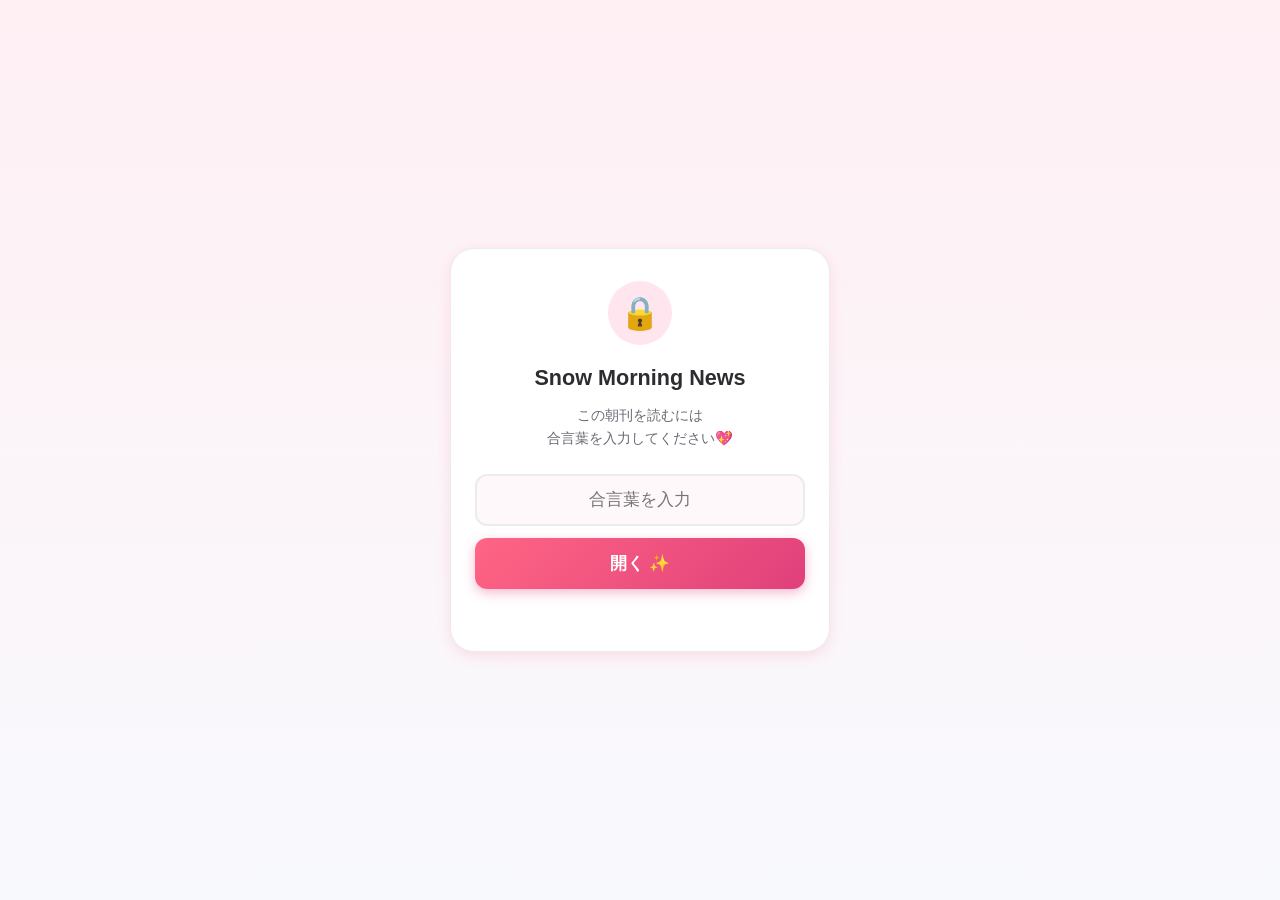
<file: index.html>
<!DOCTYPE html>
<html lang="ja">
<head>
  <meta charset="UTF-8">
  <meta name="viewport" content="width=device-width, initial-scale=1.0, maximum-scale=1.0, user-scalable=no, viewport-fit=cover">
  <title>Snow Morning News - 佐久間大介＆Snow Man 朝刊</title>
  
  <!-- PWA & iOS Safari 設定 -->
  <link rel="manifest" href="manifest.json">
  <meta name="theme-color" content="#FF6584">
  <meta name="apple-mobile-web-app-capable" content="yes">
  <meta name="apple-mobile-web-app-status-bar-style" content="default">
  <meta name="apple-mobile-web-app-title" content="SnowNews">
  <link rel="apple-touch-icon" href="icons/icon.svg">
  <link rel="icon" type="image/svg+xml" href="icons/icon.svg">

  <link rel="stylesheet" href="style.css">
</head>
<body>
  <!-- パスワードロック画面（合言葉を入力するまでコンテンツを保護） -->
  <div id="lock-screen" class="lock-overlay">
    <div class="lock-card">
      <div class="lock-icon-wrap">
        <span class="lock-icon">🔒</span>
      </div>
      <h2 class="lock-title">Snow Morning News</h2>
      <p class="lock-desc">この朝刊を読むには<br>合言葉を入力してください💖</p>
      
      <form id="lock-form" class="lock-form" onsubmit="return false;">
        <input 
          type="password" 
          id="password-input" 
          class="lock-input" 
          placeholder="合言葉を入力" 
          autocomplete="current-password"
          required
        >
        <button type="submit" id="unlock-btn" class="lock-btn">開く ✨</button>
      </form>
      <p id="lock-error" class="lock-error"></p>
    </div>
  </div>

  <!-- メインコンテンツ（認証後に表示） -->
  <div id="app-content" class="app-container" style="display: none;">
    <!-- ヘッダー（日付・更新時刻・モード切替） -->
    <header class="app-header">
      <div class="header-main">
        <div class="header-badge">
          <span class="icon-snow">❄️</span> 毎朝のSnow Manニュース
        </div>
        <h1 class="app-title">Snow Morning News</h1>
        <div class="header-sub">
          <span id="update-date" class="update-date">読み込み中...</span>
          <span id="update-time" class="update-time"></span>
        </div>
      </div>
      <div class="header-actions">
        <button id="theme-toggle" class="btn-icon" aria-label="テーマ切替">🌓</button>
        <button id="refresh-btn" class="btn-icon" aria-label="更新">🔄</button>
      </div>
    </header>

    <!-- 今日のひとこと（佐久間くん＆Snow Manの元気が出るメッセージ） -->
    <section class="section-quote">
      <div class="quote-card">
        <div class="quote-header">
          <span class="quote-icon">💖</span>
          <span class="quote-label">今日のひとこと</span>
        </div>
        <p id="daily-quote" class="quote-text">ニュースを読み込んでいます...</p>
      </div>
    </section>

    <!-- メインコンテンツ -->
    <main class="news-main">
      <!-- 佐久間大介 セクション（最重要・ピンク強調） -->
      <section class="news-section sakuma-section">
        <div class="section-title-wrap">
          <div class="section-title-icon sakuma-icon">💖</div>
          <div>
            <h2 class="section-title">佐久間大介 ニュース</h2>
            <span class="section-subtitle">アニメ・声優・個人活動ピックアップ</span>
          </div>
        </div>
        <div id="sakuma-news-list" class="news-list">
          <!-- JSで動的挿入 -->
          <div class="loading-placeholder">ニュースを読み込んでいます...</div>
        </div>
      </section>

      <!-- Snow Man 全体 セクション -->
      <section class="news-section snowman-section">
        <div class="section-title-wrap">
          <div class="section-title-icon snowman-icon">⛄</div>
          <div>
            <h2 class="section-title">Snow Man ニュース</h2>
            <span class="section-subtitle">グループ新着＆メンバーの話題</span>
          </div>
        </div>
        <div id="snowman-news-list" class="news-list">
          <!-- JSで動的挿入 -->
          <div class="loading-placeholder">ニュースを読み込んでいます...</div>
        </div>
      </section>

      <!-- 出演・掲載予定（取得時のみ表示） -->
      <section id="schedule-section" class="news-section schedule-section" style="display: none;">
        <div class="section-title-wrap">
          <div class="section-title-icon schedule-icon">📺</div>
          <div>
            <h2 class="section-title">出演・放送予定</h2>
            <span class="section-subtitle">今日〜今週の注目スケジュール</span>
          </div>
        </div>
        <div id="schedule-list" class="schedule-list">
          <!-- JSで動的挿入 -->
        </div>
      </section>

      <!-- X（SNS）でのファンの盛り上がり（取得時のみ表示） -->
      <section id="xbuzz-section" class="news-section xbuzz-section" style="display: none;">
        <div class="section-title-wrap">
          <div class="section-title-icon xbuzz-icon">💬</div>
          <div>
            <h2 class="section-title">ファンの話題・トレンド反響</h2>
            <span class="section-subtitle">SNSで話題になったトピックス</span>
          </div>
        </div>
        <div id="xbuzz-list" class="xbuzz-list">
          <!-- JSで動的挿入 -->
        </div>
      </section>

      <!-- 公式リンク & Xタイムライン枠（任意） -->
      <section class="official-links-section">
        <h3 class="official-title">公式リンク</h3>
        <div class="official-links">
          <a href="https://mentrecording.jp/snowman/" target="_blank" rel="noopener noreferrer" class="link-chip">
            💿 MENT RECORDING
          </a>
          <a href="https://starto.jp/s/p/artist/43" target="_blank" rel="noopener noreferrer" class="link-chip">
            🌟 STARTO ENTERTAINMENT
          </a>
          <a href="https://x.com/SN__20200122" target="_blank" rel="noopener noreferrer" class="link-chip">
            🕊️ Snow Man 公式X
          </a>
        </div>
      </section>
    </main>

    <!-- フッター -->
    <footer class="app-footer">
      <p class="copyright-note">※ 本アプリは要約と元記事へのリンクを提供しています。著作権は各ニュース提供元に帰属します。</p>
      <p class="footer-sign">Made with 💖 for Snow Man & Daisuke Sakuma Fans</p>
      <button id="lock-btn-footer" class="btn-lock-footer" title="画面を再ロックする">🔒 ロックする</button>
    </footer>
  </div>

  <script src="app.js"></script>
</body>
</html>
</file>
<file: style.css>
/* ========================================================
   Snow Morning News - デザインスタイルシート
   佐久間大介くんピンク ＆ 雪イメージのクリーンUI
   ======================================================== */

:root {
  /* 明るいモード用カラー */
  --bg-gradient: linear-gradient(180deg, #FFF0F4 0%, #F8F9FD 100%);
  --bg-color: #F8F9FD;
  --card-bg: #FFFFFF;
  --card-sub-bg: #FFF8FA;
  --text-main: #2C2D30;
  --text-sub: #686B73;
  --text-muted: #9BA0A8;
  --accent-pink: #FF4D7E;
  --accent-pink-soft: #FFE5EE;
  --accent-pink-border: #FFCCD9;
  --accent-snow: #4A90E2;
  --accent-snow-soft: #EBF4FF;
  --border-color: #EAECEF;
  --shadow-sm: 0 2px 8px rgba(255, 77, 126, 0.06);
  --shadow-md: 0 6px 18px rgba(0, 0, 0, 0.05);
  --shadow-pink: 0 4px 14px rgba(255, 77, 126, 0.15);
  --badge-bg: #FFFFFF;
  --yesterday-bg: #F3F4F6;
  --yesterday-text: #6B7280;
}

@media (prefers-color-scheme: dark) {
  :root {
    --bg-gradient: linear-gradient(180deg, #1C191F 0%, #121316 100%);
    --bg-color: #121316;
    --card-bg: #1F2128;
    --card-sub-bg: #27222B;
    --text-main: #F2F3F5;
    --text-sub: #ADB0B8;
    --text-muted: #727680;
    --accent-pink: #FF6B95;
    --accent-pink-soft: #381E29;
    --accent-pink-border: #5E2A3F;
    --accent-snow: #6AA8F5;
    --accent-snow-soft: #1E2838;
    --border-color: #2D3139;
    --shadow-sm: 0 2px 8px rgba(0, 0, 0, 0.3);
    --shadow-md: 0 6px 18px rgba(0, 0, 0, 0.4);
    --shadow-pink: 0 4px 14px rgba(255, 107, 149, 0.25);
    --badge-bg: #27222B;
    --yesterday-bg: #262830;
    --yesterday-text: #9CA3AF;
  }
}

/* 手動ダークモードクラス */
body.dark-mode {
  --bg-gradient: linear-gradient(180deg, #1C191F 0%, #121316 100%);
  --bg-color: #121316;
  --card-bg: #1F2128;
  --card-sub-bg: #27222B;
  --text-main: #F2F3F5;
  --text-sub: #ADB0B8;
  --text-muted: #727680;
  --accent-pink: #FF6B95;
  --accent-pink-soft: #381E29;
  --accent-pink-border: #5E2A3F;
  --accent-snow: #6AA8F5;
  --accent-snow-soft: #1E2838;
  --border-color: #2D3139;
  --shadow-sm: 0 2px 8px rgba(0, 0, 0, 0.3);
  --shadow-md: 0 6px 18px rgba(0, 0, 0, 0.4);
  --shadow-pink: 0 4px 14px rgba(255, 107, 149, 0.25);
  --badge-bg: #27222B;
  --yesterday-bg: #262830;
  --yesterday-text: #9CA3AF;
}

body.light-mode {
  --bg-gradient: linear-gradient(180deg, #FFF0F4 0%, #F8F9FD 100%);
  --bg-color: #F8F9FD;
  --card-bg: #FFFFFF;
  --card-sub-bg: #FFF8FA;
  --text-main: #2C2D30;
  --text-sub: #686B73;
  --text-muted: #9BA0A8;
  --accent-pink: #FF4D7E;
  --accent-pink-soft: #FFE5EE;
  --accent-pink-border: #FFCCD9;
  --accent-snow: #4A90E2;
  --accent-snow-soft: #EBF4FF;
  --border-color: #EAECEF;
  --shadow-sm: 0 2px 8px rgba(255, 77, 126, 0.06);
  --shadow-md: 0 6px 18px rgba(0, 0, 0, 0.05);
  --shadow-pink: 0 4px 14px rgba(255, 77, 126, 0.15);
  --badge-bg: #FFFFFF;
  --yesterday-bg: #F3F4F6;
  --yesterday-text: #6B7280;
}

* {
  box-sizing: border-box;
  margin: 0;
  padding: 0;
  -webkit-tap-highlight-color: transparent;
}

body {
  font-family: -apple-system, BlinkMacSystemFont, "Hiragino Kaku Gothic ProN", "Yu Gothic", sans-serif;
  background: var(--bg-color);
  background-image: var(--bg-gradient);
  background-repeat: no-repeat;
  background-attachment: fixed;
  color: var(--text-main);
  line-height: 1.6;
  min-height: 100vh;
  padding-bottom: env(safe-area-inset-bottom, 24px);
}

/* ========================================================
   ロック画面（合言葉認証オーバーレイ）
   ======================================================== */
.lock-overlay {
  position: fixed;
  top: 0;
  left: 0;
  width: 100%;
  height: 100%;
  background: var(--bg-color);
  background-image: var(--bg-gradient);
  display: flex;
  align-items: center;
  justify-content: center;
  padding: 20px;
  z-index: 9999;
  transition: opacity 0.3s ease, visibility 0.3s ease;
}

.lock-overlay.hidden {
  opacity: 0;
  visibility: hidden;
  pointer-events: none;
}

.lock-card {
  background: var(--card-bg);
  border-radius: 24px;
  padding: 32px 24px;
  max-width: 380px;
  width: 100%;
  text-align: center;
  box-shadow: var(--shadow-pink);
  border: 1px solid var(--border-color);
}

.lock-icon-wrap {
  width: 64px;
  height: 64px;
  background: var(--accent-pink-soft);
  border-radius: 50%;
  display: flex;
  align-items: center;
  justify-content: center;
  margin: 0 auto 16px;
  font-size: 2rem;
}

.lock-title {
  font-size: 1.35rem;
  font-weight: 800;
  color: var(--text-main);
  margin-bottom: 8px;
}

.lock-desc {
  font-size: 0.9rem;
  color: var(--text-sub);
  line-height: 1.6;
  margin-bottom: 24px;
}

.lock-form {
  display: flex;
  flex-direction: column;
  gap: 12px;
}

.lock-input {
  width: 100%;
  padding: 14px 16px;
  font-size: 1.05rem;
  border-radius: 12px;
  border: 2px solid var(--border-color);
  background: var(--card-sub-bg);
  color: var(--text-main);
  text-align: center;
  outline: none;
  transition: border-color 0.2s;
}

.lock-input:focus {
  border-color: var(--accent-pink);
}

.lock-btn {
  width: 100%;
  padding: 14px 16px;
  font-size: 1.05rem;
  font-weight: 700;
  border-radius: 12px;
  border: none;
  background: linear-gradient(135deg, #FF6584 0%, #E0407B 100%);
  color: #FFFFFF;
  cursor: pointer;
  box-shadow: 0 4px 12px rgba(224, 64, 123, 0.35);
  transition: transform 0.1s ease, opacity 0.2s;
}

.lock-btn:active {
  transform: scale(0.98);
}

.lock-error {
  font-size: 0.82rem;
  font-weight: 600;
  color: #E53E3E;
  margin-top: 10px;
  min-height: 20px;
}

.lock-shake {
  animation: shake 0.4s ease;
}

@keyframes shake {
  0%, 100% { transform: translateX(0); }
  20%, 60% { transform: translateX(-8px); }
  40%, 80% { transform: translateX(8px); }
}

/* ========================================================
   メインコンテンツレイアウト
   ======================================================== */
.app-container {
  max-width: 540px;
  margin: 0 auto;
  padding: 16px 16px 40px;
}

/* ヘッダー */
.app-header {
  display: flex;
  justify-content: space-between;
  align-items: flex-start;
  padding: 12px 0 18px;
}

.header-badge {
  display: inline-flex;
  align-items: center;
  gap: 4px;
  font-size: 0.78rem;
  font-weight: 600;
  color: var(--accent-pink);
  background: var(--accent-pink-soft);
  padding: 4px 10px;
  border-radius: 20px;
  margin-bottom: 6px;
}

.app-title {
  font-size: 1.6rem;
  font-weight: 800;
  letter-spacing: -0.5px;
  color: var(--text-main);
  margin-bottom: 4px;
}

.header-sub {
  font-size: 0.85rem;
  color: var(--text-sub);
  display: flex;
  gap: 8px;
  align-items: center;
}

.header-actions {
  display: flex;
  gap: 8px;
}

.btn-icon {
  background: var(--card-bg);
  border: 1px solid var(--border-color);
  width: 40px;
  height: 40px;
  border-radius: 50%;
  font-size: 1.1rem;
  display: flex;
  align-items: center;
  justify-content: center;
  cursor: pointer;
  box-shadow: var(--shadow-sm);
  transition: transform 0.15s ease, background 0.2s ease;
}

.btn-icon:active {
  transform: scale(0.92);
}

/* 今日のひとこと */
.section-quote {
  margin-bottom: 24px;
}

.quote-card {
  background: var(--card-bg);
  border-left: 4px solid var(--accent-pink);
  border-radius: 14px;
  padding: 16px 18px;
  box-shadow: var(--shadow-pink);
}

.quote-header {
  display: flex;
  align-items: center;
  gap: 6px;
  margin-bottom: 8px;
}

.quote-label {
  font-size: 0.82rem;
  font-weight: 700;
  color: var(--accent-pink);
  letter-spacing: 0.5px;
}

.quote-text {
  font-size: 1.02rem;
  font-weight: 600;
  line-height: 1.65;
  color: var(--text-main);
}

/* セクションタイトル */
.news-section {
  margin-bottom: 28px;
}

.section-title-wrap {
  display: flex;
  align-items: center;
  gap: 10px;
  margin-bottom: 12px;
}

.section-title-icon {
  width: 38px;
  height: 38px;
  border-radius: 12px;
  display: flex;
  align-items: center;
  justify-content: center;
  font-size: 1.25rem;
  flex-shrink: 0;
}

.sakuma-icon {
  background: var(--accent-pink-soft);
  box-shadow: 0 2px 8px rgba(255, 77, 126, 0.2);
}

.snowman-icon {
  background: var(--accent-snow-soft);
  box-shadow: 0 2px 8px rgba(74, 144, 226, 0.2);
}

.schedule-icon, .xbuzz-icon {
  background: var(--card-sub-bg);
  border: 1px solid var(--border-color);
}

.section-title {
  font-size: 1.22rem;
  font-weight: 700;
  color: var(--text-main);
  line-height: 1.3;
}

.section-subtitle {
  font-size: 0.78rem;
  color: var(--text-sub);
}

/* ニュースリスト・カードUI */
.news-list {
  display: flex;
  flex-direction: column;
  gap: 12px;
}

.news-card {
  background: var(--card-bg);
  border-radius: 16px;
  padding: 16px 18px;
  box-shadow: var(--shadow-sm);
  border: 1px solid var(--border-color);
  transition: transform 0.15s ease, box-shadow 0.15s ease;
  position: relative;
}

.sakuma-section .news-card {
  border-top: 2px solid var(--accent-pink);
}

.news-card:active {
  transform: translateY(1px);
}

.card-header-meta {
  display: flex;
  justify-content: space-between;
  align-items: center;
  margin-bottom: 8px;
}

.source-meta-left {
  display: flex;
  align-items: center;
  gap: 8px;
  flex-wrap: wrap;
}

.news-pub-date {
  font-size: 0.75rem;
  color: var(--text-muted);
  font-weight: 500;
  display: inline-flex;
  align-items: center;
  gap: 2px;
}

.news-source {
  font-size: 0.75rem;
  font-weight: 600;
  color: var(--text-muted);
  background: var(--card-sub-bg);
  padding: 2px 8px;
  border-radius: 6px;
  border: 1px solid var(--border-color);
}

.badge-yesterday {
  font-size: 0.7rem;
  background: var(--yesterday-bg);
  color: var(--yesterday-text);
  padding: 2px 6px;
  border-radius: 4px;
  font-weight: 600;
}

.news-title {
  font-size: 1.05rem;
  font-weight: 700;
  color: var(--text-main);
  line-height: 1.45;
  margin-bottom: 8px;
}

.news-summary {
  font-size: 0.92rem;
  color: var(--text-sub);
  line-height: 1.6;
  margin-bottom: 12px;
}

.news-card-link {
  display: inline-flex;
  align-items: center;
  gap: 4px;
  font-size: 0.85rem;
  font-weight: 600;
  color: var(--accent-pink);
  text-decoration: none;
  padding: 6px 12px;
  border-radius: 8px;
  background: var(--accent-pink-soft);
  transition: opacity 0.15s;
}

.news-card-link:active {
  opacity: 0.75;
}

/* スケジュールカード */
.schedule-list, .xbuzz-list {
  display: flex;
  flex-direction: column;
  gap: 10px;
}

.schedule-card, .xbuzz-card {
  background: var(--card-bg);
  border-radius: 14px;
  padding: 14px 16px;
  box-shadow: var(--shadow-sm);
  border: 1px solid var(--border-color);
}

.schedule-note, .xbuzz-text {
  font-size: 0.95rem;
  font-weight: 600;
  color: var(--text-main);
  margin-bottom: 6px;
}

.schedule-meta, .xbuzz-meta {
  display: flex;
  justify-content: space-between;
  align-items: center;
  font-size: 0.78rem;
  color: var(--text-muted);
}

.schedule-meta a, .xbuzz-meta a {
  color: var(--accent-pink);
  text-decoration: none;
  font-weight: 600;
}

/* 公式リンクセクション */
.official-links-section {
  background: var(--card-bg);
  border-radius: 16px;
  padding: 16px;
  border: 1px solid var(--border-color);
  margin-top: 32px;
  margin-bottom: 24px;
}

.official-title {
  font-size: 0.9rem;
  font-weight: 700;
  color: var(--text-sub);
  margin-bottom: 10px;
}

.official-links {
  display: flex;
  flex-direction: column;
  gap: 8px;
}

.link-chip {
  display: flex;
  align-items: center;
  padding: 10px 14px;
  border-radius: 10px;
  background: var(--card-sub-bg);
  border: 1px solid var(--border-color);
  text-decoration: none;
  color: var(--text-main);
  font-size: 0.9rem;
  font-weight: 600;
  transition: transform 0.1s ease;
}

.link-chip:active {
  transform: scale(0.98);
}

/* フッター */
.app-footer {
  text-align: center;
  padding-top: 16px;
  border-top: 1px solid var(--border-color);
}

.copyright-note {
  font-size: 0.72rem;
  color: var(--text-muted);
  line-height: 1.5;
  margin-bottom: 8px;
}

.footer-sign {
  font-size: 0.8rem;
  font-weight: 600;
  color: var(--accent-pink);
  margin-bottom: 12px;
}

.btn-lock-footer {
  background: none;
  border: 1px solid var(--border-color);
  color: var(--text-muted);
  padding: 4px 10px;
  border-radius: 8px;
  font-size: 0.75rem;
  cursor: pointer;
  transition: all 0.2s;
}

.btn-lock-footer:active {
  background: var(--card-sub-bg);
  color: var(--accent-pink);
}

/* ローディング & 空表示 */
.loading-placeholder, .empty-placeholder {
  text-align: center;
  padding: 30px 16px;
  color: var(--text-muted);
  font-size: 0.9rem;
  background: var(--card-bg);
  border-radius: 14px;
  border: 1px dashed var(--border-color);
}
</file>
